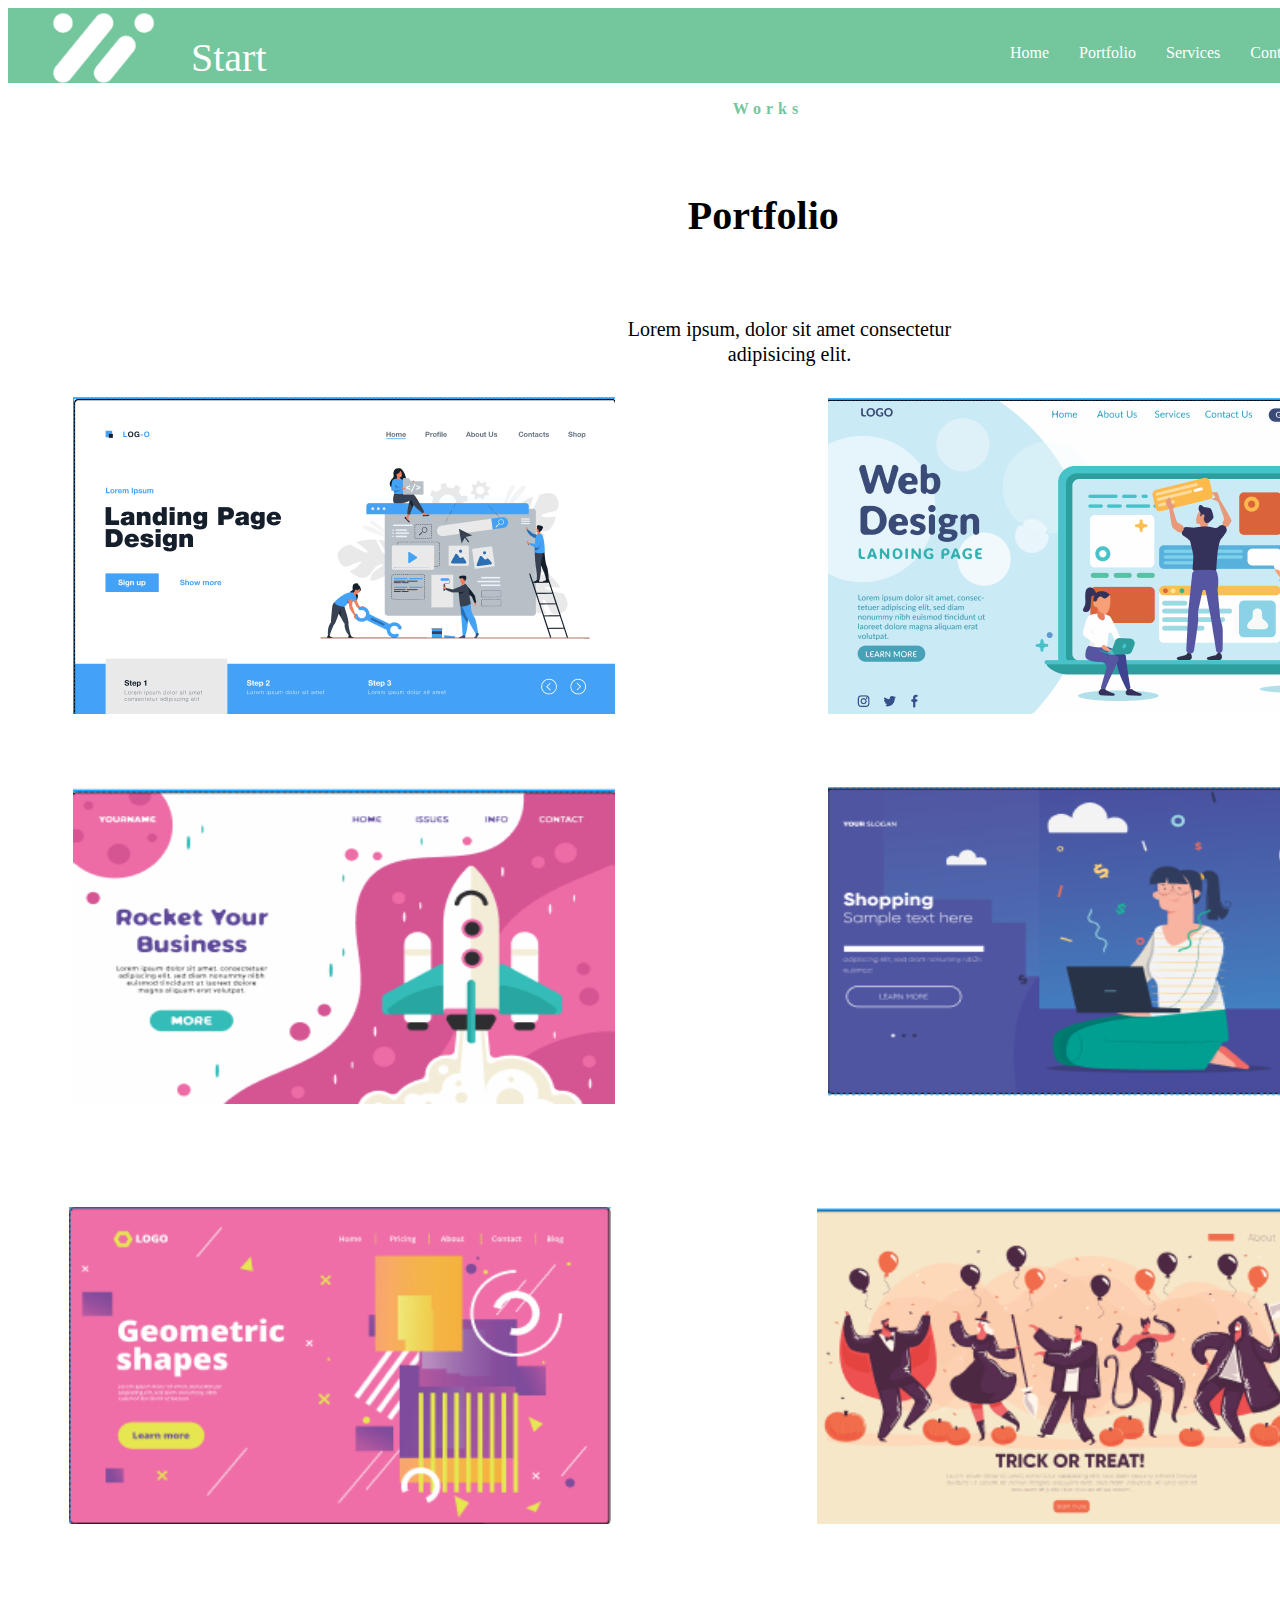
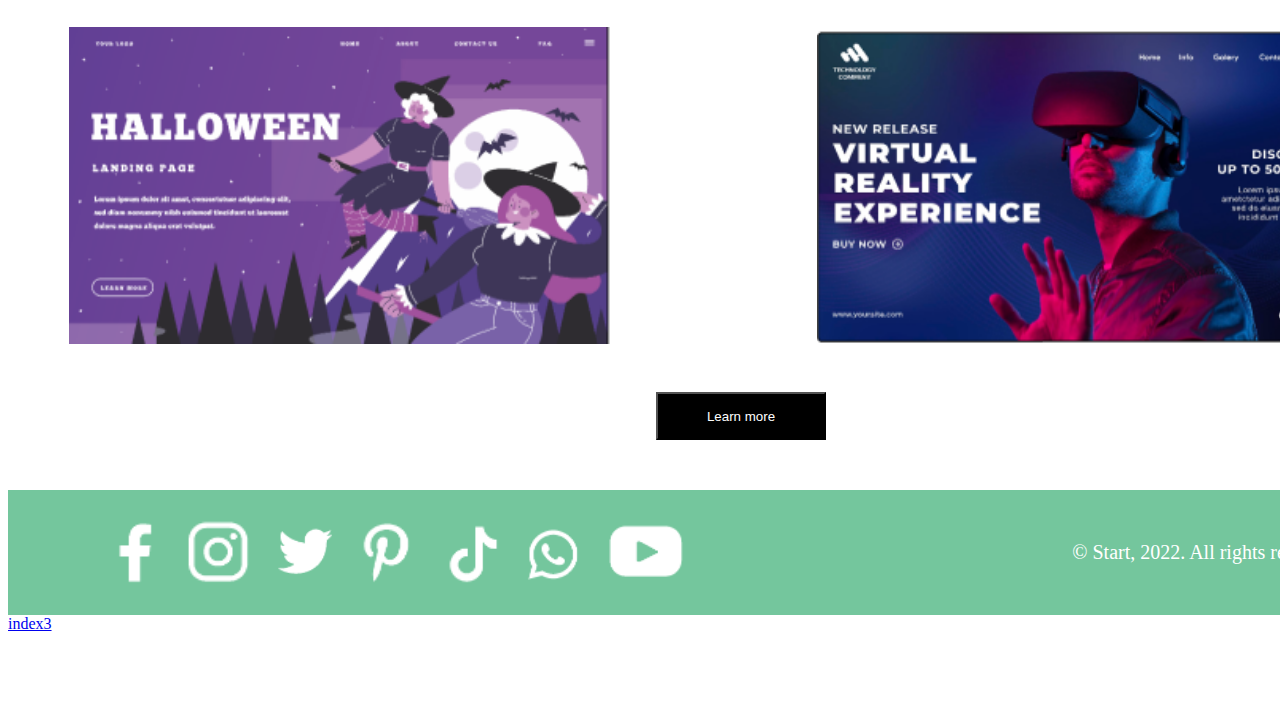
<file: index2.html>
<!DOCTYPE html>
<html lang="en">
<head>
    <meta charset="UTF-8">
    <meta name="viewport" content="width=device-width, initial-scale=1.0">
    <title>Document</title>
    <link rel="stylesheet" href="style2.css">
</head>
<body>
    <div class="desktop">
        <div class="fram1"> <!--هاي للجزء الاخضر الكبير-->
            <div class="fram9"> <!--for hedear -->
                <div class="fram4"><!--for start-->


                    <div class="groub1">
                        <img src="first img.png" alt="" height="75px">
                    </div>
                    <div class="Start">Start</div>
                      </div>
                      <div class="fram8">
                        <p class="Home">Home</p>
                        <p class="Portfolio">Portfolio</p>
                        <p class="Services">Services</p>
                        <p class="Contact">Contact</p>
                      </div>

                      
            </div>
            <div class="fram25">
                <p class="petentium">Works</p>
                <p class="Contentiones">Portfolio</p>
                <p class="Zrilpetentiumsita">Lorem ipsum, dolor sit amet consectetur
                    adipisicing elit.</p>
              </div>
              <div class="fram48">
                <div class="fram43">
                    <div class="dscdscd1"><img src="landing.png" alt="image"></div>
                    <div class="Frame42"><img src="web.png" alt="image"></div>
                </div>
                <div class="fram44">
                    <div class="Fram43"><img src="rocket.png" alt="image" width="542px" height="317px"></div>
                    <div class="groub42"><img src="shopping.png" alt="image" width="528px" height="317"></div>
                </div>
                <div class="fram45">
                    <div class="Fram43"><img src="geometric.png" alt="image" width="542px" height="317px"></div>
                    <div class="Fram43"><img src="trick.png" alt="image" width="528px" height="317"></div>
                </div>
                <div class="fram47">
                    <div class="Fram43"><img src="helloween.png" alt="image" width="542px" height="317px"></div>
                    <div class="Fram43"><img src="vir.png" alt="image" width="528px" height="317"></div>
                </div>

              </div>
              <input type="button" value="Learn more" class="button">
    </div>
    <div class="groub24">
        <div class="fram31">
            <div class="fram30">
               <img src="f.png" alt="image">
               <img src="instagram.png" alt="image">
               <img src="t.png" alt="image">
               <img src="p.png" alt="image">
               <img src="tik.png" alt="image">
               <img src="w.png" alt="image">
               <img src="y.png" alt="image">
            </div>
            <p class="logo">© Start, 2022. All rights reserved.</p>
        </div>
        
    </div>
    <div><a href="index3.html">index3</a></div>
</body>
</html>
</file>
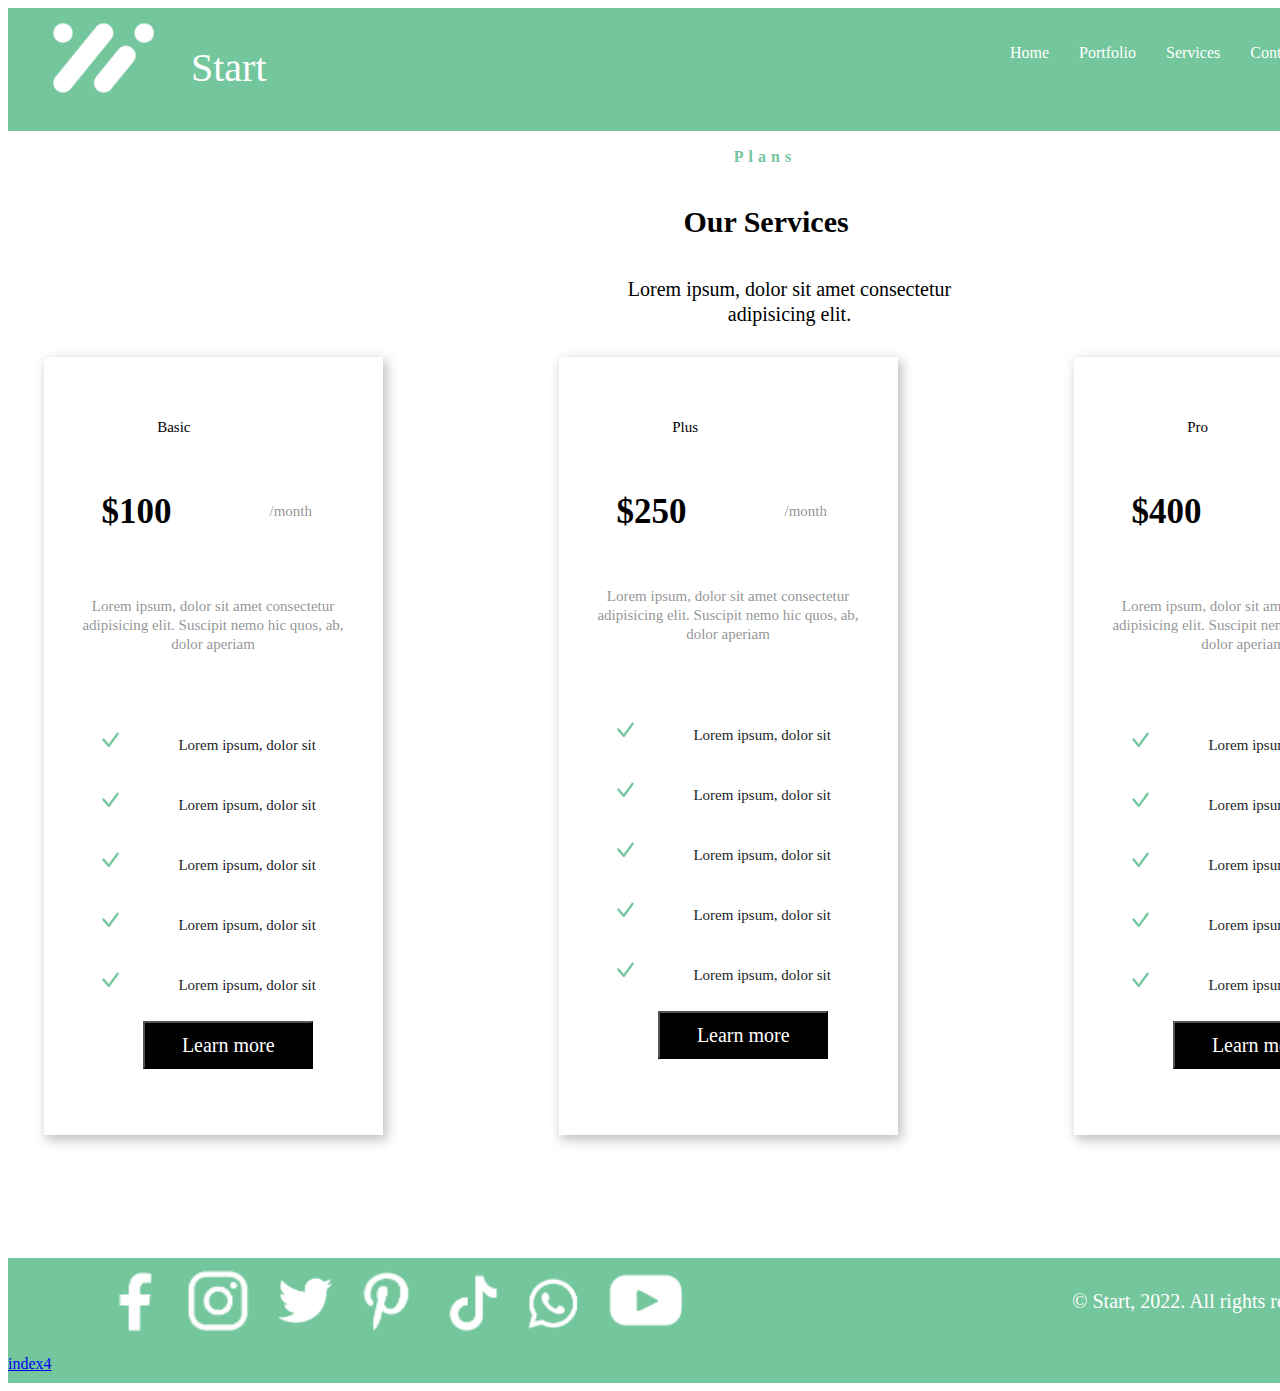
<file: index3.html>
<!DOCTYPE html>
<html lang="en">
<head>
    <meta charset="UTF-8">
    <meta name="viewport" content="width=device-width, initial-scale=1.0">
    <title>Document</title>
    <link rel="stylesheet" href="style3.css">
</head>
<body>
    <div class="desktop">
        <div class="fram9"> <!--for hedear -->
<div class="rectangel">
                
    <div class="fram4"><!--for start-->


        <div class="groub1">
            <img src="first img.png" alt="" height="75px">
        </div>
        <div class="Start">Start</div>
          </div>
          <div class="fram8">
            <p class="Home">Home</p>
            <p class="Portfolio">Portfolio</p>
            <p class="Services">Services</p>
            <p class="Contact">Contact</p>
          </div>
</div>
</div>
<div class="fram25">
    <p class="petentium">Plans</p>
    <p class="Contentiones">Our Services</p>
    <p class="Zrilpetentiumsita">Lorem ipsum, dolor sit amet consectetur
        adipisicing elit.</p>
</div>
<div class="fram75">
    <div class="fram72">
<div class="fram69">
    <div class="fram68">
        <div class="fram59">
            <div class="fram58">
                <p class="outer">Basic</p>
                <div class="fram57">
                    <p class="inner">$100</p>
                    <p class="month">/month</p>
                </div>
            </div>
            <p class="lorem2">Lorem ipsum, dolor sit amet consectetur adipisicing elit. Suscipit nemo hic quos, ab, dolor aperiam</p>
        </div>
        <div class="fram67">
            <div class="fram62"> 
                
                <div class="true"><img src="true.png" alt="" width="20px" height="25px"></div>
                <p class="lorem3">Lorem ipsum, dolor sit </p>
            </div>
            <div class="fram62">
                <div class="true"><img src="true.png" alt="" width="20px" height="25px"></div>
                <p class="lorem3">Lorem ipsum, dolor sit </p>
            </div>
            <div class="fram62"> 
                <div class="true"><img src="true.png" alt="" width="20px" height="25px"></div>
                <p class="lorem3">Lorem ipsum, dolor sit </p>
        </div>
            <div class="fram62">
                <div class="true"><img src="true.png" alt="" width="20px" height="25px"></div>
                <p class="lorem3">Lorem ipsum, dolor sit </p>
            </div>
            <div class="fram62">
                <div class="true"><img src="true.png" alt="" width="20px" height="25px"></div>
                <p class="lorem3">Lorem ipsum, dolor sit </p>
            </div>
            <input type="button" value="Learn more" class="button2">
        </div>
    </div>
</div>
    </div>
    <div class="fram73">
<div class="fram70">
    <div class="fram68">
        <div class="59">
            <div class="fram58">
                <p class="outer">Plus</p>
                <div class="fram57">
                    <p class="inner">$250</p>
                    <p class="month">/month</p>
                </div>
            </div>
            <p class="lorem2">Lorem ipsum, dolor sit amet consectetur adipisicing elit. Suscipit nemo hic quos, ab, dolor aperiam</p>
        </div>
        <div class="fram67">
            <div class="fram62">
                <div class="true"><img src="true.png" alt="" width="20px" height="25px"></div>
                <p class="lorem3">Lorem ipsum, dolor sit </p>
            </div>
            <div class="fram62">
                <div class="true"><img src="true.png" alt="" width="20px" height="25px"></div>
                <p class="lorem3">Lorem ipsum, dolor sit </p>
            </div>
            <div class="fram62">
                <div class="true"><img src="true.png" alt="" width="20px" height="25px"></div>
                <p class="lorem3">Lorem ipsum, dolor sit </p>
            </div>
            <div class="fram62">
                <div class="true"><img src="true.png" alt="" width="20px" height="25px"></div>
                <p class="lorem3">Lorem ipsum, dolor sit </p>
            </div>
            <div class="fram62">
                <div class="true"><img src="true.png" alt="" width="20px" height="25px"></div>
                <p class="lorem3">Lorem ipsum, dolor sit </p>
            </div>
            <input type="button" value="Learn more" class="button2">
        </div>
    </div>
</div>
    </div>
    <div class="fram74">
<div class="fram71">
    <div class="fram68">
        <div class="fram59">
           <div class="fram58">
            <p class="outer">Pro</p>
            <div class="fram57">
                <p class="inner">$400</p>
                <p class="month">/month</p>
            </div>
           </div>
            <p class="lorem2">Lorem ipsum, dolor sit amet consectetur adipisicing elit. Suscipit nemo hic quos, ab, dolor aperiam</p>
        </div>
        <div class="fram67">
            <div class="fram62">
                <div class="true"><img src="true.png" alt="" width="20px" height="25px"></div>
                <p class="lorem3">Lorem ipsum, dolor sit </p>
            </div>
            <div class="fram62">
                <div class="true"><img src="true.png" alt="" width="20px" height="25px"></div>
                <p class="lorem3">Lorem ipsum, dolor sit </p>
            </div>
            <div class="fram62">
                <div class="true"><img src="true.png" alt="" width="20px" height="25px"></div>
                <p class="lorem3">Lorem ipsum, dolor sit </p>
            </div>
            <div class="fram62">
                <div class="true"><img src="true.png" alt="" width="20px" height="25px"></div>
                <p class="lorem3">Lorem ipsum, dolor sit </p>
            </div>
            <div class="fram62">
                <div class="true"><img src="true.png" alt="" width="20px" height="25px"></div>
                <p class="lorem3">Lorem ipsum, dolor sit </p>
            </div>
            <input type="button" value="Learn more" class="button2">
        </div>
    </div>
</div>
    </div>
</div>
</div>
<div class="groub24">
    <div class="fram31">
        <div class="fram30">
           <img src="f.png" alt="image">
           <img src="instagram.png" alt="image">
           <img src="t.png" alt="image">
           <img src="p.png" alt="image">
           <img src="tik.png" alt="image">
           <img src="w.png" alt="image">
           <img src="y.png" alt="image">
        </div>
        <p class="logo">© Start, 2022. All rights reserved.</p>
    </div>
    <div><a href="index4.html">index4</a></div>
    
</div>
</body>
</html>
</file>
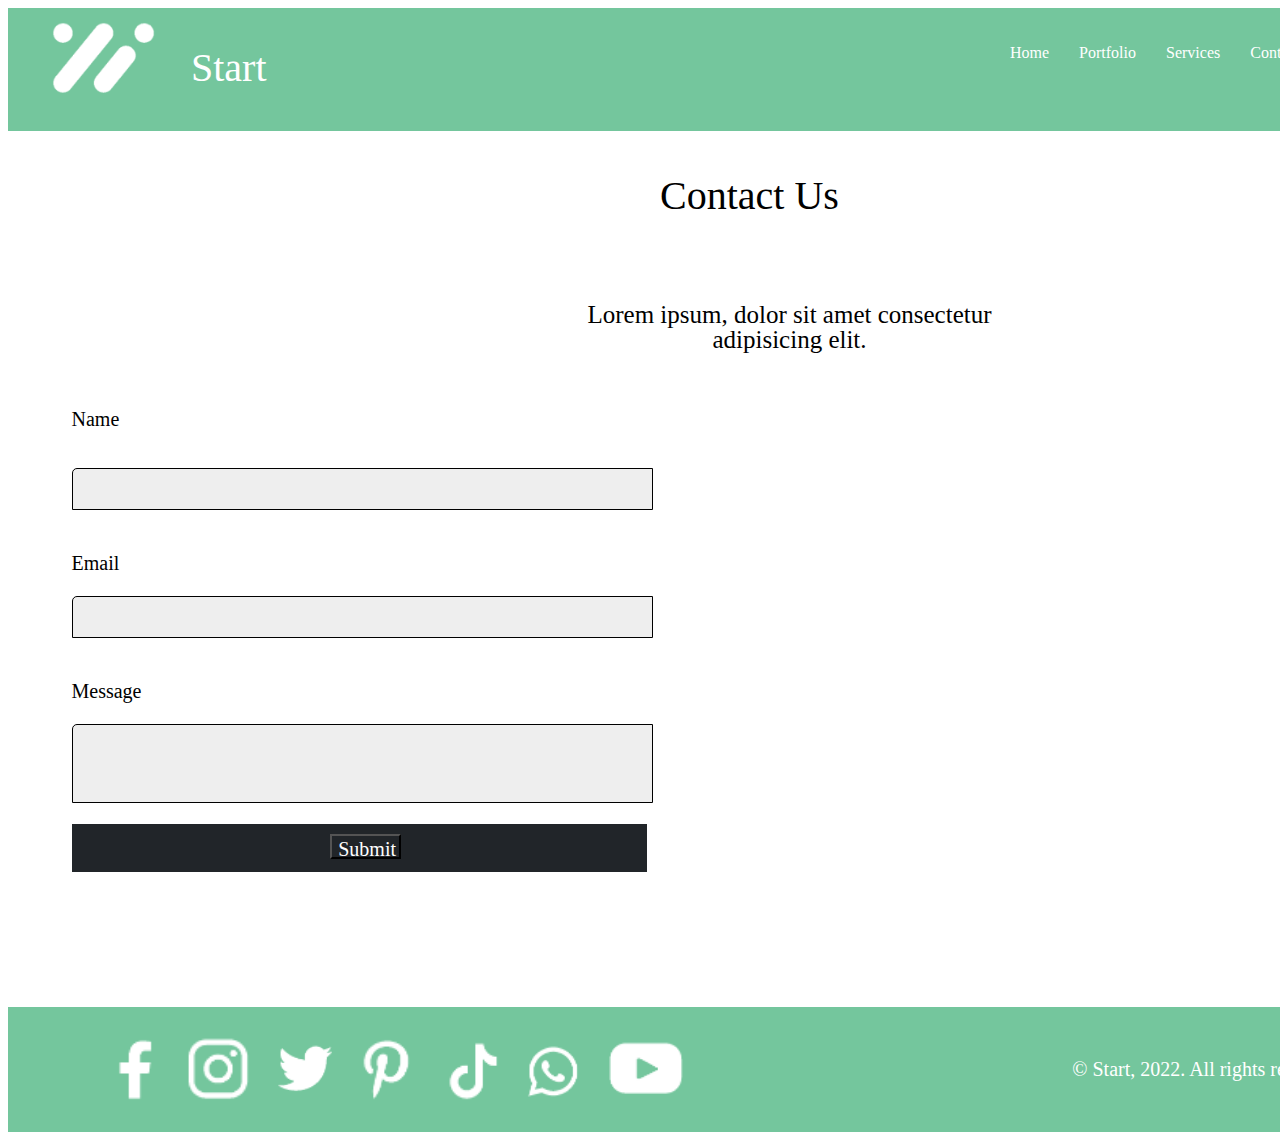
<file: index4.html>
<!DOCTYPE html>
<html lang="en">
<head>
    <meta charset="UTF-8">
    <meta name="viewport" content="width=device-width, initial-scale=1.0">
    <title>Document</title>
    <link rel="stylesheet" href="style4.css">
</head>
<body>
   <div class="desktop">
    <div class="header">
        <div class="fram9">
            <div class="rectangel">
                
                <div class="fram4"><!--for start-->
            
            
                    <div class="groub1">
                        <img src="first img.png" alt="" height="75px">
                    </div>
                    <div class="Start">Start</div>
                      </div>
                      <div class="fram8">
                        <p class="Home">Home</p>
                        <p class="Portfolio">Portfolio</p>
                        <p class="Services">Services</p>
                        <p class="Contact">Contact</p>
                      </div>
            </div>
        </div>
    </div>
    <div class="fram25">
        <p class="Contentiones">Contact Us</p>
        <p class="Zrilpetentiumsita">Lorem ipsum, dolor sit amet consectetur
            adipisicing elit.</p>
    </div>
    <div class="fram53">
        <div class="fram52">
            <div class="fram49">
                <p class="Name">Name</p>
                <input type="text" class="Rectangle249">
            </div>
            <div class="fram50">
                <p class="Email">Email</p>
                <input type="text" class="Rectangle249">
            </div>
            <div class="farm51">
                <p class="Message">Message</p>
                <input type="text" class="Rectangle250">
            </div>
            <div class="drakButton">
               <div class="ractangel"> <input type="button" value="Submit" class="Button"></div>
            </div>
        </div>
        <div class="gh1">
            <div class="Groub">
                <iframe src="https://www.google.com/maps/embed?pb=!1m18!1m12!1m3!1d191858.36366872813!2d-95.91643947231132!3d41.29174142459552!2m3!1f0!2f0!3f0!3m2!1i1024!2i768!4f13.1!3m3!1m2!1s0x87938dc8b50cfced%3A0x46424d4fae37b604!2z2KPZiNmF2KfZh9in2Iwg2YbYqNix2KfYs9mD2KfYjCDYp9mE2YjZhNin2YrYp9iqINin2YTZhdiq2K3Yr9ip!5e0!3m2!1sar!2s!4v1714042016287!5m2!1sar!2s" width="600" height="450" style="border:0;" allowfullscreen="" loading="lazy" referrerpolicy="no-referrer-when-downgrade"></iframe>
            </div>
        </div>
    </div>
   </div>
   <div class="groub24">
    <div class="fram31">
        <div class="fram30">
           <img src="f.png" alt="image">
           <img src="instagram.png" alt="image">
           <img src="t.png" alt="image">
           <img src="p.png" alt="image">
           <img src="tik.png" alt="image">
           <img src="w.png" alt="image">
           <img src="y.png" alt="image">
        </div>
        <p class="logo">© Start, 2022. All rights reserved.</p>
    </div>
    
</div>

</body>
</html>
</file>
<file: style2.css>
.desktop{
    width: 1440px;
height: 2300px;
top: -513px;
left: 1577px;
gap: 0px;
opacity: 0px;
background-color: #FFFFFF;

}
.fram9{
    width: Fixed (1,175px)px;
    height: Hug (50px)px;
    top: 35px;
    left: 135px;
    gap: 0px;
    justify: space-between;
    opacity: 0px;
    display: flex;
    flex-direction: row;
    background: #74C69D;
    

}
.fram4{
    width: Hug (187px)px;
    height: Hug (50px)px;
    gap: 18px;
    opacity: 0px;
    display: flex;
    flex-direction: row;
    

    

}
.groub1{
    width: 70px;
    height: 48.31px;
    gap: 0px;
    opacity: 0px;
    margin-left: 40px;    

}
.Start{
    width: 99px;
height: 50px;
gap: 0px;
opacity: 0px;
font-family: Work Sans;
font-size: 40px;
font-weight: 500;
line-height: 50px;
text-align: left;
color: #FFFFFF;
margin-left: 55px;
margin-top: 25px;
}
.fram8{
    width: Hug (391px)px;
height: Hug (25px)px;
gap: 30px;
opacity: 0px;
display: flex;
flex-direction: row;
justify-content: space-around;
justify-content: end;
color: #FFFFFF;
margin-left: 50%;
margin-top: 20px;
}
.fram25{
    width: Hug (411px)px;
    height: Hug (162px)px;
    top: 153px;
    left: 515px;
    gap: 16px;
    opacity: 0px;
    
display: flex;
flex-direction: column;
justify-content: center;
}
.petentium{
    width: 80px;
height: 20px;
gap: 0px;
opacity: 0px;
list-style: Typography / Label / Bold;
font-family: Work Sans;
font-size: 16px;
font-weight: 700;
line-height: 20px;
letter-spacing: 5px;
text-align: center;
color: #74C69D;
margin-left: 50%;
}
.Contentiones{
    width: 157px;
height: 50px;
gap: 0px;
opacity: 0px;
list-style: Typography/Heading/Bold 1;
font-family: Crimson Text;
font-size: 40px;
font-weight: 700;
line-height: 50px;
text-align: center;
color: black;
margin-left: 47%;

}
.Zrilpetentiumsita{
    width: 411px;
height: 60px;
gap: 0px;
opacity: 0px;
list-style: Typography/Sub-Heading/Regular;
font-family: Work Sans;
font-size: 20px;
font-weight: 400;
line-height: 25px;
text-align: center;
color: black;
margin-left: 40%;
}
.fram48{
    width: Hug (1,187px)px;
height: Hug (1,567px)px;
top: 397px;
left: 130px;
gap: 55px;
opacity: 0px;
display: flex;
flex-direction: column;
justify-content: space-around;


}
.fram43{
    width: Hug (1,180px)px;
height: Hug (335px)px;
gap: 55px;
opacity: 0px;
display: flex;
flex-direction: row;
justify-content: space-around;
}
.dscdscd1{
    width: 570px;
height: 334.54px;
gap: 0px;
border-radius: 5px 0px 0px 0px;
border: 1.5px 0px 0px 0px;
opacity: 0px;

}
.Frame42{
    width: 555px;
height: 335px;
gap: 0px;
border-radius: 5px 0px 0px 0px;
border: 1.5px 0px 0px 0px;
opacity: 0px;

}
.fram44{
    width: Hug (1,180px)px;
    height: Hug (365px)px;
    gap: 55px;
    opacity: 0px;    
display: flex;
flex-direction: row;
justify-content: space-around;
}
.Fram43{
    width: 570px;
    height: 365px;
    gap: 0px;
    border-radius: 5px 0px 0px 0px;
    border: 1.5px 0px 0px 0px;
    opacity: 0px;
    

}
.groub42{
    width: 555px;
height: 364px;
gap: 0px;
border-radius: 5px 0px 0px 0px;
border: 1.5px 0px 0px 0px;
opacity: 0px;

}
.fram45{
    width: Hug (1,183px)px;
height: Hug (355px)px;
gap: 55px;
opacity: 0px;
display: flex;
flex-direction: row;
justify-content: space-around;

}
.fram47{
    width: Hug (1,187px)px;
height: Hug (347px)px;
gap: 55px;
opacity: 0px;
display: flex;
flex-direction: row;
justify-content: space-around;
}
.button{
    width: 170px;
height: 48px;
top: 2028px;
left: 635px;
gap: 0px;
opacity: 0px;
margin-left: 45%;
background-color: black;
color: #FFFFFF;
}
.groub24{
    width: 1440px;
height: 125px;
top: 2915px;
gap: 0px;
opacity: 0px;
background: #74C69D;
display: flex;
flex-direction: column;
justify-content: space-around;
margin-top: 50px;

}
.fram31{
    width: Fixed (1,178px)px;
height: Hug (25px)px;
top: 2966px;
left: 131px;
gap: 0px;
justify: space-between;
opacity: 0px;
display: flex;
flex-direction: row;
justify-content: space-around;
justify-content: start;
margin-left: 100px;
}
.fram30{
    width: Hug (242.52px)px;
height: Hug (18px)px;
gap: 20px;
opacity: 0px;
display: flex;
flex-direction: row;
justify-content: space-around;

}
.logo{
    width: 326px;
height: 25px;
gap: 0px;
opacity: 0px;
list-style: Typography/Sub-Heading/Regular;
font-family: Work Sans;
font-size: 20px;
font-weight: 400;
line-height: 25px;
text-align: right;
color: #FFFFFF;
margin-left: 35%;
}
</file>
<file: style3.css>
.desktop{
    width: 1440px;
height: 1200px;
top: -513px;
left: 3920px;
gap: 0px;
opacity: 0px;
background-color:#FFFFFF;
}
/*
للمستطيل الاخضر
*/


/* عند start*/

.fram9{
    width: Fixed (1,175px)px;
    height: Hug (50px)px;
    top: 35px;
    left: 135px;
    gap: 0px;
    justify: space-between;
    opacity: 0px;
    display: flex;
    flex-direction: row;
    
    display: flex;
    flex-direction: row;
    background: #74C69D;

}
.rectangel{
    
    width: 1440px;
    height: 123px;
    gap: 0px;
    opacity: 0px;
    display: flex;

}
.fram4{
    width: Hug (187px)px;
    height: Hug (50px)px;
    gap: 18px;
    opacity: 0px;
    display: flex;
    flex-direction: row;
    background: #74C69D;
    margin-top: 10px;

    

}
.groub1{
    width: 70px;
    height: 48.31px;
    gap: 0px;
    opacity: 0px;
    margin-left: 40px;    

}
.Start{
    width: 99px;
height: 50px;
gap: 0px;
opacity: 0px;
font-family: Work Sans;
font-size: 40px;
font-weight: 500;
line-height: 50px;
text-align: left;
color: #FFFFFF;
margin-left: 55px;
margin-top: 25px;
}
.fram8{
    width: Hug (391px)px;
height: Hug (25px)px;
gap: 30px;
opacity: 0px;
display: flex;
flex-direction: row;
justify-content: space-around;
justify-content: end;
color: #FFFFFF;
margin-left: 50%;
margin-top: 20px;

}
.farm25{
    width: Hug (411px)px;
    height: Hug (162px)px;
    top: 158px;
    left: 515px;
    gap: 16px;
    opacity: 0px;    
display: flex;
flex-direction: column;
justify-content: space-around;
justify-content: center;
}
.petentium{
    width: 74px;
height: 20px;
gap: 0px;
opacity: 0px;
list-style: Typography / Label / Bold;
font-family: Work Sans;
font-size: 16px;
font-weight: 700;
line-height: 20px;
letter-spacing: 5px;
text-align: center;
color: #74C69D;
margin-left: 50%;
}
.Contentiones{
    width: 220px;
height: 50px;
gap: 0px;
opacity: 0px;
list-style: Typography/Heading/Bold 1;
font-family: Crimson Text;
font-size: 30px;
font-weight: 700;
line-height: 50px;
text-align: center;
margin-left: 45%;
color: black;
}
.Zrilpetentiumsita{
    width: 411px;
height: 60px;
gap: 0px;
opacity: 0px;
list-style: Typography/Sub-Heading/Regular;
font-family: Work Sans;
font-size: 20px;
font-weight: 400;
line-height: 25px;
text-align: center;
margin-left: 40%;
}
.fram75{
    width: Hug (1,227px)px;
    height: Hug (542px)px;
    top: 398px;
    left: 107px;
    gap: 105px;
    opacity: 0px;    
display: flex;
flex-direction: row;
justify-content: center;
justify-content:space-around ;
}
.fram72{
    width: Hug (339px)px;
    height: Hug (542px)px;
    padding: 46px 30px 46px 30px;
    gap: 10px;
    border-radius: 5px 0px 0px 0px;
    opacity: 0px;
    background: #FFFFFF;
    box-shadow: 3px 4px 12px 1px #00000040;
justify-content: center;
}
.fram73{
    width: Hug (339px)px;
    height: Hug (542px)px;
    padding: 46px 30px 46px 30px;
    gap: 10px;
    border-radius: 5px 0px 0px 0px;
    opacity: 0px;
    background: #FFFFFF;
    box-shadow: 3px 4px 12px 1px #00000040;
justify-content: center;
}
.fram74{
    width: Hug (339px)px;
    height: Hug (542px)px;
    padding: 46px 30px 46px 30px;
    gap: 10px;
    border-radius: 5px 0px 0px 0px;
    opacity: 0px;
    background: #FFFFFF;
    box-shadow: 3px 4px 12px 1px #00000040;
justify-content: center;
}
.fram69{
    width: Hug (279px)px;
    height: Hug (450px)px;
    gap: 45px;
    opacity: 0px;
    display: flex;
    flex-direction: column;
    justify-content: center;
    justify-content: space-around;
}
.fram70{
    width: Hug (279px)px;
height: Hug (450px)px;
gap: 45px;
opacity: 0px;
display: flex;
flex-direction: column;
justify-content: center;
justify-content: space-around;
}
.farm72{
    width: Hug (279px)px;
    height: Hug (450px)px;
    gap: 45px;
    opacity: 0px;
    display: flex;
    flex-direction: column;
    justify-content: center;
    justify-content: space-around;
}
.fram68{
    width: Hug (279px)px;
height: Hug (357px)px;
gap: 52px;
opacity: 0px;
display: flex;
flex-direction: column;
justify-content: center;
justify-content: space-around;
}
.fram59{
    width: Hug (279px)px;
height: Hug (136px)px;
gap: 10px;
opacity: 0px;
display: flex;
flex-direction: column;
justify-content: center;
justify-content: space-around;
}
.farm58{
    width: Hug (159px)px;
height: Hug (69px)px;
gap: 0px;
opacity: 0px;
display: flex;
flex-direction: column;
justify-content: center;
justify-content: space-around;
}
.Basic{
    width: 39px;
height: 19px;
gap: 0px;
opacity: 0px;
list-style: Typography/Body/Regular;
font-family: Work Sans;
font-size: 15px;
font-weight: 400;
line-height: 18.75px;
text-align: left;
color: black;
}
.Plus{
    width: 31px;
height: 19px;
gap: 0px;
opacity: 0px;
list-style: Typography/Body/Regular;
font-family: Work Sans;
font-size: 15px;
font-weight: 400;
line-height: 18.75px;
text-align: left;
color: black;
}
.Pro{
    width: 25px;
height: 19px;
gap: 0px;
opacity: 0px;
list-style: Typography/Body/Regular;
font-family: Work Sans;
font-size: 15px;
font-weight: 400;
line-height: 18.75px;
text-align: left;
color: black;
}
.fram57{
    width: Hug (167px)px;
height: Hug (50px)px;
gap: 9px;
opacity: 0px;
display: flex;
flex-direction: row;
justify-content: center;
justify-content: space-around;

}
.outer{
    width: 31px;
height: 19px;
gap: 0px;
opacity: 0px;
list-style: Typography/Body/Regular;
font-family: Work Sans;
font-size: 15px;
font-weight: 400;
line-height: 18.75px;
text-align: left;
margin-left: 30%;

}
.inner{
    width: 103px;
height: 50px;
gap: 0px;
opacity: 0px;
font-family: Work Sans;
font-size: 35px;
font-weight: 700;
line-height: 50px;
text-align: left;
color: black;
}
.month{
    width: 55px;
height: 19px;
gap: 0px;
opacity: 0px;
list-style: Typography/Body/Regular;
font-family: Work Sans;
font-size: 15px;
font-weight: 400;
line-height: 18.75px;
text-align: left;
color: #21252980;
margin-top: 50px;

}
.lorem2{
    width: 279px;
height: 57px;
gap: 0px;
opacity: 0px;
list-style: Typography/Body/Regular;
font-family: Work Sans;
font-size: 15px;
font-weight: 400;
line-height: 18.75px;
text-align: center;
color: #21252980;

}
.fram67{
    width: Hug (203px)px;
height: Hug (169px)px;
gap: 11px;
opacity: 0px;
display: flex;
flex-direction: column;
justify-content: space-around;
margin-bottom: 20px;
}
.fram62{
    width: Hug (203px)px;
height: Hug (25px)px;
gap: 11px;
opacity: 0px;
display: flex;
flex-direction: row;
justify-content: space-around;
}
.true{
    width: 6px;
height: 25px;
padding: 5.86px 3.12px 5.86px 4.69px;
gap: 0px;
opacity: 0px;

}
.lorem3{
    width: 167px;
height: 19px;
gap: 0px;
opacity: 0px;
list-style: Typography/Body/Regular;
font-family: Work Sans;
font-size: 15px;
font-weight: 400;
line-height: 18.75px;
text-align: center;
color: #212529;
}
.button2{
    width: 170px;
    height: 48px;
    gap: 0px;
    opacity: 0px;
top: 13px;
list-style: Typography/Sub-Heading/Regular;
font-family: Work Sans;
font-size: 20px;
font-weight: 400;
line-height: 25px;
text-align: center;
margin-left: 25%;
background-color: black;
color: #FFFFFF;
}
.groub24{
    width: 1440px;
height: 125px;
top: 2915px;
gap: 0px;
opacity: 0px;
background: #74C69D;
display: flex;
flex-direction: column;
justify-content: space-around;
margin-top: 50px;

}
.fram31{
    width: Fixed (1,178px)px;
height: Hug (25px)px;
top: 2966px;
left: 131px;
gap: 0px;
justify: space-between;
opacity: 0px;
display: flex;
flex-direction: row;
justify-content: space-around;
justify-content: start;
margin-left: 100px;
}
.fram30{
    width: Hug (242.52px)px;
height: Hug (18px)px;
gap: 20px;
opacity: 0px;
display: flex;
flex-direction: row;
justify-content: space-around;

}
.logo{
    width: 326px;
height: 25px;
gap: 0px;
opacity: 0px;
list-style: Typography/Sub-Heading/Regular;
font-family: Work Sans;
font-size: 20px;
font-weight: 400;
line-height: 25px;
text-align: right;
color: #FFFFFF;
margin-left: 35%;
}
</file>
<file: style4.css>
.desktop{
    width: 1440px;
height: 949px;
top: -513px;
left: 6263px;
gap: 0px;
opacity: 0px;
background: #FFFFFF;
}
.header{
    width: 1440px;
height: 123px;
gap: 0px;
opacity: 0px;
background: #74C69D;
}
.fram9{
    width: Fixed (1,175px)px;
    height: Hug (50px)px;
    top: 35px;
    left: 135px;
    gap: 0px;
    justify: space-between;
    opacity: 0px;
    display: flex;
    flex-direction: row;
    
    display: flex;
    flex-direction: row;
    background: #74C69D;

}
.rectangel{
    
    width: 1440px;
    height: 123px;
    gap: 0px;
    opacity: 0px;
    display: flex;

}
.fram4{
    width: Hug (187px)px;
    height: Hug (50px)px;
    gap: 18px;
    opacity: 0px;
    display: flex;
    flex-direction: row;
    background: #74C69D;
    margin-top: 10px;

    

}
.groub1{
    width: 70px;
    height: 48.31px;
    gap: 0px;
    opacity: 0px;
    margin-left: 40px;    

}
.Start{
    width: 99px;
height: 50px;
gap: 0px;
opacity: 0px;
font-family: Work Sans;
font-size: 40px;
font-weight: 500;
line-height: 50px;
text-align: left;
color: #FFFFFF;
margin-left: 55px;
margin-top: 25px;
}
.fram8{
    width: Hug (391px)px;
height: Hug (25px)px;
gap: 30px;
opacity: 0px;
display: flex;
flex-direction: row;
justify-content: space-around;
justify-content: end;
color: #FFFFFF;
margin-left: 50%;
margin-top: 20px;

}
.fram25{
    width: Hug (411px)px;
height: Hug (126px)px;
top: 153px;
left: 515px;
gap: 16px;
opacity: 0px;
display: flex;
flex-direction: column;
justify-content: center;
justify-content: space-around;

}
.Contentiones{
    width: 187px;
height: 50px;
gap: 0px;
opacity: 0px;
list-style: Typography/Heading/Bold 1;
font-family: Crimson Text;
font-size: 40px;
font-weight: 7650;
line-height: 50px;
text-align: center;
margin-left: 45%;
color: black;

}
.Zrilpetentiumsita{
    width: 411px;
height: 60px;
gap: 0px;
opacity: 0px;
list-style: Typography/Sub-Heading/Regular;
font-family: Work Sans;
font-size: 25px;
font-weight: 400;
line-height: 25px;
text-align: center;
color: black;
margin-left: 40%;
}

.fram53{
    width: Hug (1,180px)px;
height: Hug (385px)px;
top: 346px;
left: 130px;
gap: 30px;
opacity: 0px;
display: flex;
flex-direction:row ;
justify-content: center;
justify-content: space-around;
}
.fram52{
    width: Hug (575px)px;
height: Hug (385px)px;
gap: 21px;
opacity: 0px;
display: flex;
flex-direction:column ;
justify-content: space-around;
}
.gh1{
    width: 575px;
height: 384px;
gap: 0px;
opacity: 0px;

}
.fram49{
    width: Hug (575px)px;
height: Hug (79px)px;
gap: 16px;
opacity: 0px;
display: flex;
flex-direction: column;
justify-content: space-around;
}
.fram50{
    width: Hug (575px)px;
    height: Hug (79px)px;
    gap: 16px;
    opacity: 0px;
    
}
.fram51{
    width: Hug (575px)px;
height: Hug (116px)px;
gap: 16px;
opacity: 0px;

}
.Name{
    width: 57px;
height: 25px;
gap: 0px;
opacity: 0px;
list-style: Typography/Sub-Heading/Regular;
font-family: Work Sans;
font-size: 20px;
font-weight: 400;
line-height: 25px;
text-align: left;
color: black;
}
.Rectangle249{
    width: 575px;
    height: 38px;
    gap: 0px;
    border-radius: 5px 0px 0px 0px;
    border: 1px 0px 0px 0px;
    opacity: 0px;
    
background: #EEEEEE;
border: 1px solid #000000
}
.Rectangle250{
    width: 575px;
    height: 38px;
    gap: 0px;
    border-radius: 5px 0px 0px 0px;
    border: 1px 0px 0px 0px;
    opacity: 0px;
    
background: #EEEEEE;
border: 1px solid #000000
}
.Email{
    width: 55px;
height: 25px;
gap: 0px;
opacity: 0px;
list-style: Typography/Sub-Heading/Regular;
font-family: Work Sans;
font-size: 20px;
font-weight: 400;
line-height: 25px;
text-align: left;
color: #000000;
}
.Message{
    width: 84px;
height: 25px;
gap: 0px;
opacity: 0px;
list-style: Typography/Sub-Heading/Regular;
font-family: Work Sans;
font-size: 20px;
font-weight: 400;
line-height: 25px;
text-align: left;
color: #000000;
}
.Rectangle250{
    width: 575px;
height: 75px;
gap: 0px;
border-radius: 5px 0px 0px 0px;
border: 1px 0px 0px 0px;
opacity: 0px;
background: #EEEEEE;
border: 1px solid #000000
}
.darkButton{
    width: 575px;
height: 48px;
gap: 0px;
opacity: 0px;

}
.Button{
    width: 71px;
height: 25px;
top: 13px;
left: 251.87px;
gap: 0px;
opacity: 0px;
styleName: Typography/Sub-Heading/Regular;
font-family: Work Sans;
font-size: 20px;
font-weight: 400;
line-height: 25px;
text-align: center;
margin-left: 45%;
background: #212529;
color: #FFFFFF;
margin-top: 10px;
}
.ractangel{
    width: 575px;
height: 48px;
gap: 0px;
opacity: 0px;
background: #212529;

}
.Groub{
    width: 629.08px;
height: 403.44px;
top: -9.72px;
left: -27.04px;
gap: 0px;
opacity: 0px;
margin-top: 50px;
}
.groub24{
    width: 1440px;
height: 125px;
top: 2915px;
gap: 0px;
opacity: 0px;
background: #74C69D;
display: flex;
flex-direction: column;
justify-content: space-around;
margin-top: 50px;

}
.fram31{
    width: Fixed (1,178px)px;
height: Hug (25px)px;
top: 2966px;
left: 131px;
gap: 0px;
justify: space-between;
opacity: 0px;
display: flex;
flex-direction: row;
justify-content: space-around;
justify-content: start;
margin-left: 100px;
}
.fram30{
    width: Hug (242.52px)px;
height: Hug (18px)px;
gap: 20px;
opacity: 0px;
display: flex;
flex-direction: row;
justify-content: space-around;

}
.logo{
    width: 326px;
height: 25px;
gap: 0px;
opacity: 0px;
list-style: Typography/Sub-Heading/Regular;
font-family: Work Sans;
font-size: 20px;
font-weight: 400;
line-height: 25px;
text-align: right;
color: #FFFFFF;
margin-left: 35%;
}
</file>
